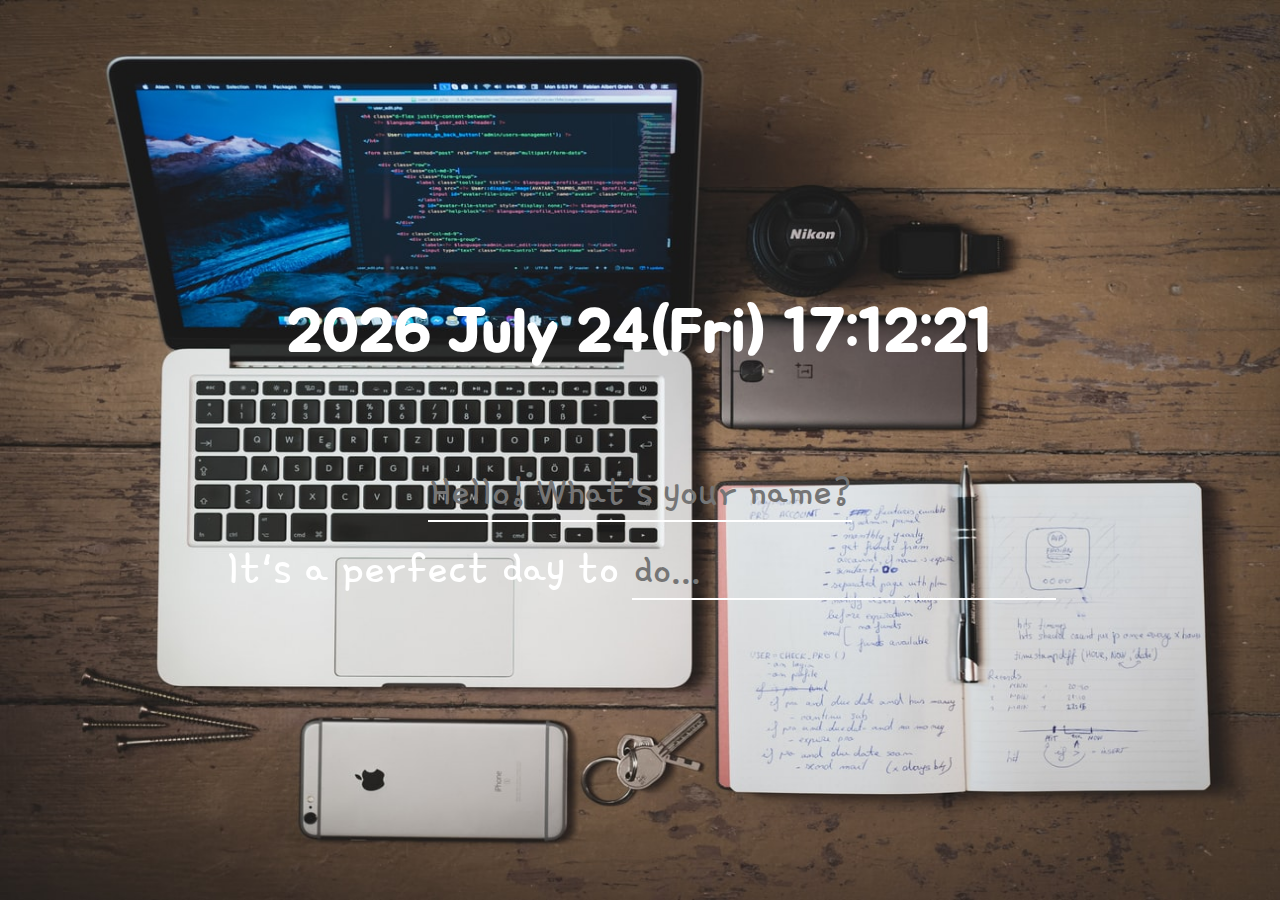
<file: index.html>
<!DOCTYPE html>
<html lang="en">
<head>
    <meta charset="UTF-8">
    <meta name="viewport" content="width=device-width, initial-scale=1.0">
    <title>Hello</title>
    <link rel="stylesheet" href="index.css" />
    <link rel="preconnect" href="https://fonts.gstatic.com">
    <link href="https://fonts.googleapis.com/css2?family=Jua&display=swap" rel="stylesheet">
    <link href="https://fonts.googleapis.com/css2?family=Gamja+Flower&family=Nanum+Pen+Script&display=swap" rel="stylesheet">
</head>
<body>
    <div class="js-clock">
        <h1></h1>
    </div>
    <form class="js-form form">
        <input type="text" placeholder="Hello! What's your name?" />
    </form>
    <h3 class="js-greetings greetings"></h3>
    <form class="js-toDoForm">
        <label for="todo">It's a perfect day to</label>
        <input type="text" id="todo" name="todo" placeholder="do..."/>
    </form>
    <ul class="js-toDoList">
    </ul>
    <span class="js-weather"></span>
    
    <script src="clock.js"></script>
    <script src="name.js"></script>
    <script src="todolist.js"></script>
    <script src="background.js"></script>
    <script src="weather.js"></script>
</body>
</html>
</file>
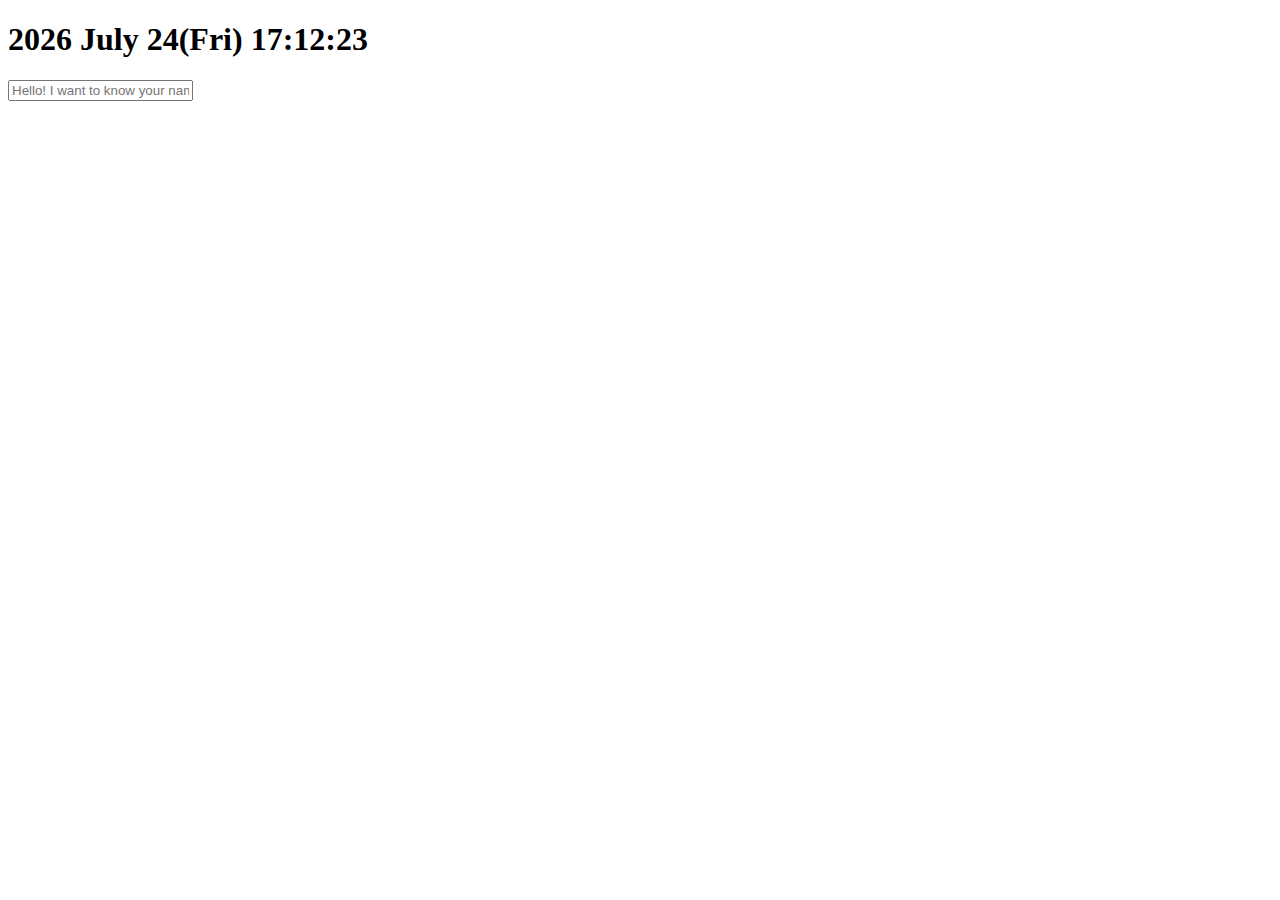
<file: home.html>
<!DOCTYPE html>
<html lang="en">
<head>
    <meta charset="UTF-8">
    <meta name="viewport" content="width=device-width, initial-scale=1.0">
    <title>Hello</title>
    <link rel="stylesheet" href="home.css" />
</head>
<body>
    <div class="js-clock">
        <h1></h1>
    </div>
    <form class="js-form form">
        <input type="text" placeholder="Hello! I want to know your name." />
    </form>
    <h4 class="js-greetings greetings"></h4>
    <script src="clock.js"></script>
    <script src="name.js"></script>
</body>
</html>
</file>
<file: index.css>
body {
  color: white;
  display: flex;
  flex-direction: column;
  align-items: center;
  justify-content: center;
  height: 100vh;
}

.form,
.greetings {
  display: none;
}

.showing {
  display: block;
}

.js-clock {
  font-family: "Jua", sans-serif;
  font-size: 30px;
}

.js-form,
.js-greetings {
  font-family: "Jua", serif;
  font-size: 100px;
}

.js-toDoForm {
  font-family: "Gamja Flower", cursive;
  font-size: 50px;
}

input {
  border: none;
  border-bottom: 2px solid white;
  background-color: rgba(255, 255, 255, 0);
  outline: none;
  font-family: "Gamja Flower", cursive;
  font-size: 45px;
  color: white;
}

.js-toDoList {
  font-family: "Gamja Flower", cursive;
  font-size: 30px;
}

button {
  outline: none;
  background-color: rgba(255, 255, 255, 0);
  font-size: 30px;
  border: none;
}

ul {
  list-style: none;
}

.bgImage {
  position: absolute;
  top: 0;
  left: 0;
  width: 100%;
  height: 100%;
  z-index: -1;
  animation: fadeIn 0.5s linear;
}
</file>
<file: home.css>
.form,
.greetings {
  display: none;
}

.showing {
  display: block;
}
</file>
